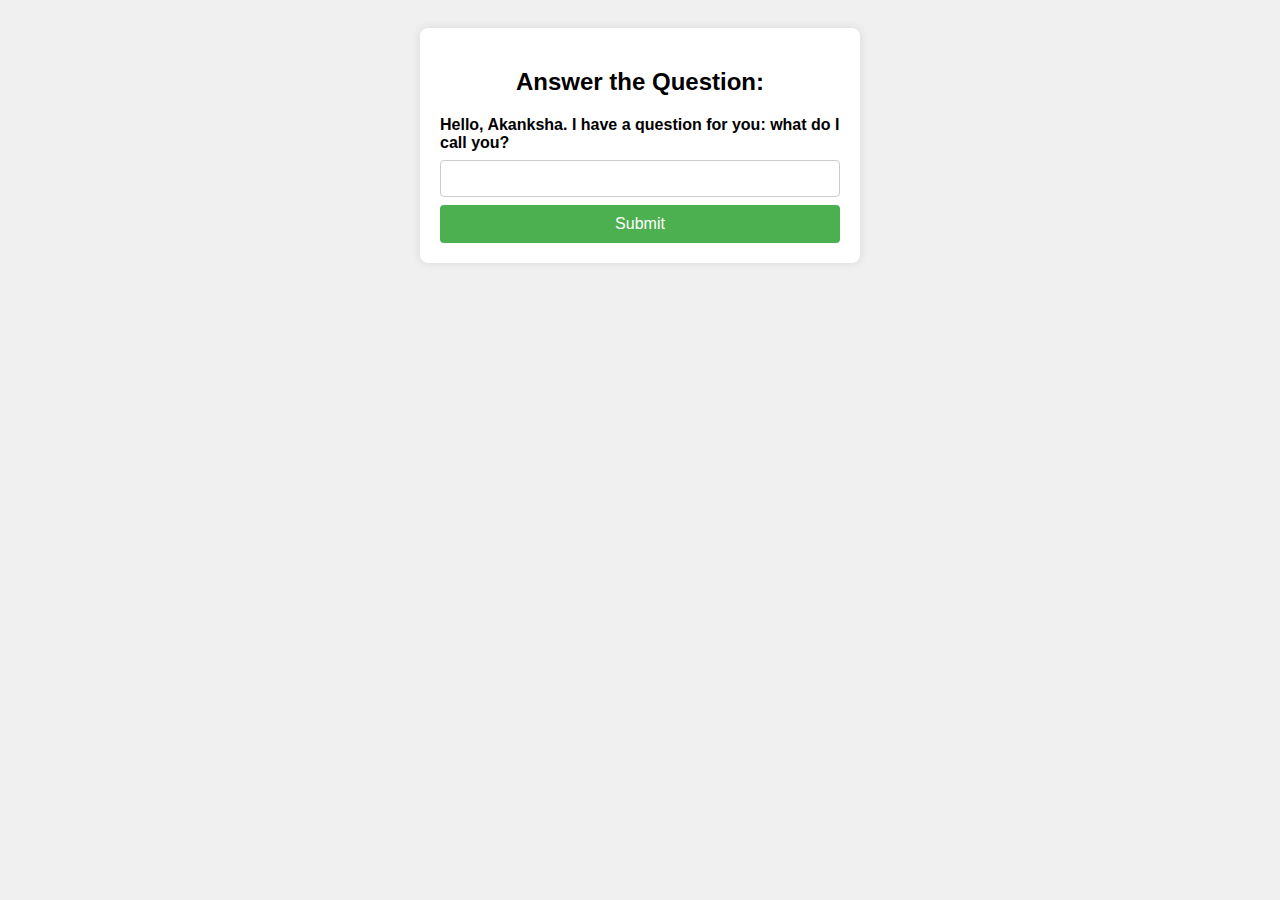
<file: index.html>
<!DOCTYPE html>
<html lang="en">
<head>
<meta charset="UTF-8">
<meta name="viewport" content="width=device-width, initial-scale=1.0">
<title>Question Form</title>
<style>
    body {
        font-family: Arial, sans-serif;
        padding: 20px;
        background-color: #f0f0f0;
    }
    .container {
        max-width: 400px;
        margin: 0 auto;
        background-color: #ffffff;
        padding: 20px;
        border-radius: 8px;
        box-shadow: 0 0 10px rgba(0, 0, 0, 0.1);
    }
    h2 {
        text-align: center;
    }
    label {
        font-weight: bold;
    }
    input[type=text] {
        width: 100%;
        padding: 10px;
        margin: 8px 0;
        box-sizing: border-box;
        border: 1px solid #ccc;
        border-radius: 4px;
    }
    input[type=submit] {
        width: 100%;
        background-color: #4CAF50;
        color: white;
        padding: 10px;
        border: none;
        border-radius: 4px;
        cursor: pointer;
        font-size: 16px;
    }
    input[type=submit]:hover {
        background-color: #45a049;
    }
</style>
</head>
<body>
    <div class="container">
        <h2>Answer the Question:</h2>
        <form id="questionForm" action="javascript:void(0);" onsubmit="checkAnswer()">
            <label for="answer">Hello, Akanksha. I have a question for you: what do I call you?</label>
            <input type="text" id="answer" name="answer" required>
            <input type="submit" value="Submit">
        </form>
    </div>

    <script>
        function checkAnswer() {
            var userAnswer = document.getElementById('answer').value.trim().toLowerCase();
            var correctAnswer = "madam";
            if (userAnswer === correctAnswer) {
                window.location.href = "letter.html";
            } else {
                alert("Incorrect answer. Please try again.");
                document.getElementById('answer').value = "";
            }
            event.preventDefault();
        }
    </script>
</body>
</html>
</file>
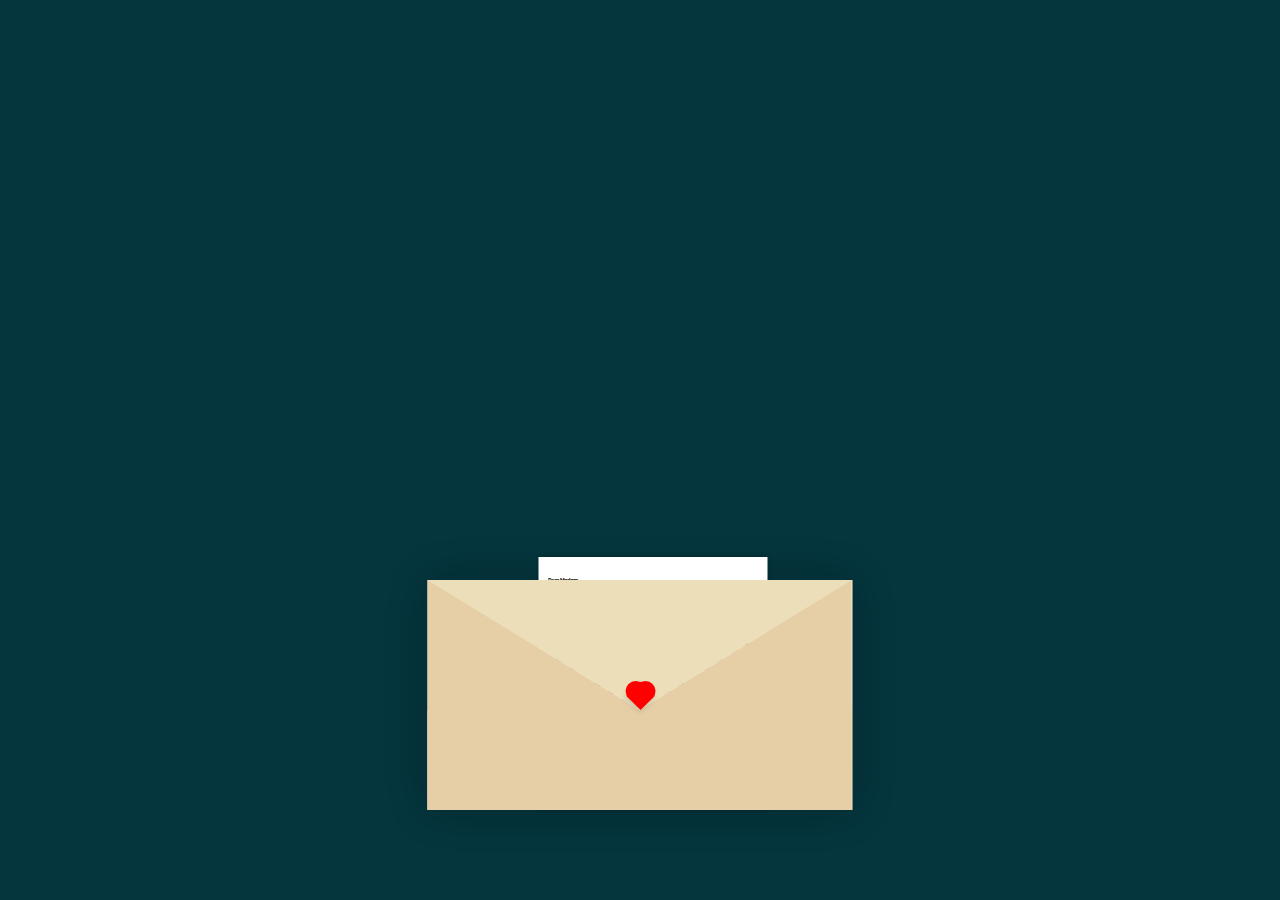
<file: letter.html>
<!DOCTYPE html>
<html lang="en">

<head>
  <meta charset="UTF-8" />
  <meta name="viewport" content="width=device-width, initial-scale=1.0" />
  <title>Programmer Way Of Proposal</title>

  <!--css file-->
  <link rel="stylesheet" href="styles.css" />
</head>

<body>
  <div class="wrapper">
    <div class="envelope">
      <div class="letter">
        <div class="text">
          <strong>Dear Madam.</strong>
          <p>
            "I’m so sorry madam ella pampinaa. But I thought you really need this at this time. I want you make you comfortable, happy and healthy. Take the bannan madam pain will reduce. <br> And sorry and im regreted what i did in past. And I promise you such type of thing will never happen again. 
<br>You know what madam I don’t care how many times you or others say negative things about you, i always find you better in my eyes causes you already in my heart. 
And i never met anyone good hearted person like you Akanksha. 
<br>Finally madam nenu appudu okatey chappta neeku nacchina pani chey neeku happiness ni icchey pani chey edhi em aina neenu niku appudu supportive ga untaa. Nuvvu just Happy ga, Healthy gaa undu chalu remaining vi i will there for you madam. And you know what you’re always important to me with or without conversation… you are always in my mind.
            <br> And thank you so much madam and sorry. I wait for you madam. Please feel free to ask if you need anything. I will arrange you and support you. kastaaa navachu ..................          kadhaa... chala baguntavu nuvvu navutey.. smile"
          </p>
        </div>
      </div>
    </div>
    <div class="heart"></div>
    <audio id="song" src="https://github.com/pavanatm9909/letter/blob/main/Adigaa1.mp3"></audio>

    <div class="float-text">
      <span>Sorry Akanksha</span>
    </div>
  </div>

    <script src="app.js"></script>
  </body>

</html>
</file>
<file: styles.css>
/* Created by Tivotal */

/* Google Fonts(Poppins) */
@import url("https://fonts.googleapis.com/css2?family=Poppins:wght@100;200;300;400;500;600&display=swap");

* {
  font-family: "Poppins", sans-serif;
  margin: 0;
  padding: 0;
  box-sizing: border-box;
}

body {
  min-height: 100vh;
  background: #05353d;
}

.wrapper {
  position: absolute;
  left: 50%;
  transform: translateX(-50%);
  bottom: 10%;
  background: #f5edd1;
  box-shadow: 0 0 40px rgba(0, 0, 0, 0.2);
}

.wrapper .envelope {
  position: relative;
  width: 425px;
  height: 230px;
}

.wrapper .envelope::before {
  position: absolute;
  content: "";
  z-index: 4;
  top: 0;
  border-top: 130px solid #ecdeb8;
  border-right: 212px solid transparent;
  border-left: 212px solid transparent;
  transform-origin: top;
  transition: all 0.5s ease-in-out 0.7s;
}

.wrapper.open .envelope:before {
  transform: rotateX(180deg);
  z-index: 0;
}

.wrapper .envelope::after {
  position: absolute;
  content: "";
  z-index: 4;
  border-top: 130px solid transparent;
  border-right: 212px solid #e6cfa7;
  border-bottom: 100px solid #e6cfa7;
  border-left: 212px solid #e6cfa7;
}

.envelope .letter {
  position: absolute;
  width: 54%;
  height: 110%;
  background: #fff;
  padding: 20px 10px;
  right: 20%;
  bottom: 0;
  box-shadow: 0 0 5px rgba(0, 0, 0, 0.2);
  transition: all 1s ease-in-out;
  z-index: 2;
}

.wrapper.open .envelope .letter {
  bottom: 100px;
  transform: scale(1.3);
  transition-delay: 1s;
}

.envelope .letter .text {
  color: #222;
  font-size: 5px;
}

.heart {
  position: absolute;
  width: 20px;
  height: 20px;
  background: red;
  top: 50%;
  left: 50%;
  z-index: 5;
  transform: translate(-85%, -60%) rotate(45deg);
  box-shadow: 0 1px 6px rgba(0, 0, 0, 0.2);
  cursor: pointer;
  transition: all 0.5s ease-in-out 1s;
  transform-origin: bottom;
}

.wrapper.open .heart {
  transform: translate(-20%, -40%) rotate(230deg);
  transition-delay: 0.4s;
}

.heart:before,
.heart:after {
  position: absolute;
  content: "";
  width: 20px;
  height: 20px;
  background-color: red;
  border-radius: 50%;
}

.heart:before {
  top: -7.5px;
}

.heart:after {
  right: 7.5px;
}

.float-text {
  position: absolute;
  left: 50%;
  transform: translateX(-51%) scale(0);
  /* top: -400px; */
  top: -10px;
  display: flex;
  align-items: center;
  gap: 30px;
  z-index: 1;
  transition: all 1s ease-in-out;
}

.wrapper.open .float-text {
  transform: translateX(-51%) scale(1);
  top: -400px;
  transition-delay: 1.2s;
}

.float-text .big-heart {
  position: relative;
  width: 80px;
  height: 80px;
  background: red;
  transform: rotate(-45deg);
  box-shadow: -10px 10px 50px red;
  animation: anim 1s linear infinite;
}

.float-text .big-heart::before,
.float-text .big-heart::after {
  position: absolute;
  content: "";
  height: 80px;
  width: 80px;
  background: red;
  border-radius: 50%;
}

.float-text .big-heart::before {
  top: -50%;
}

.float-text .big-heart::after {
  right: -50%;
}

@keyframes anim {
  0%,
  100% {
    transform: scale(1) rotate(-45deg);
  }
  60% {
    transform: scale(0.9) rotate(-45deg);
  }
}

.float-text span {
  min-width: 60px;
  margin-left: 20px;
  color: red;
  font-size: 50px;
  font-weight: 600;
}
</file>
